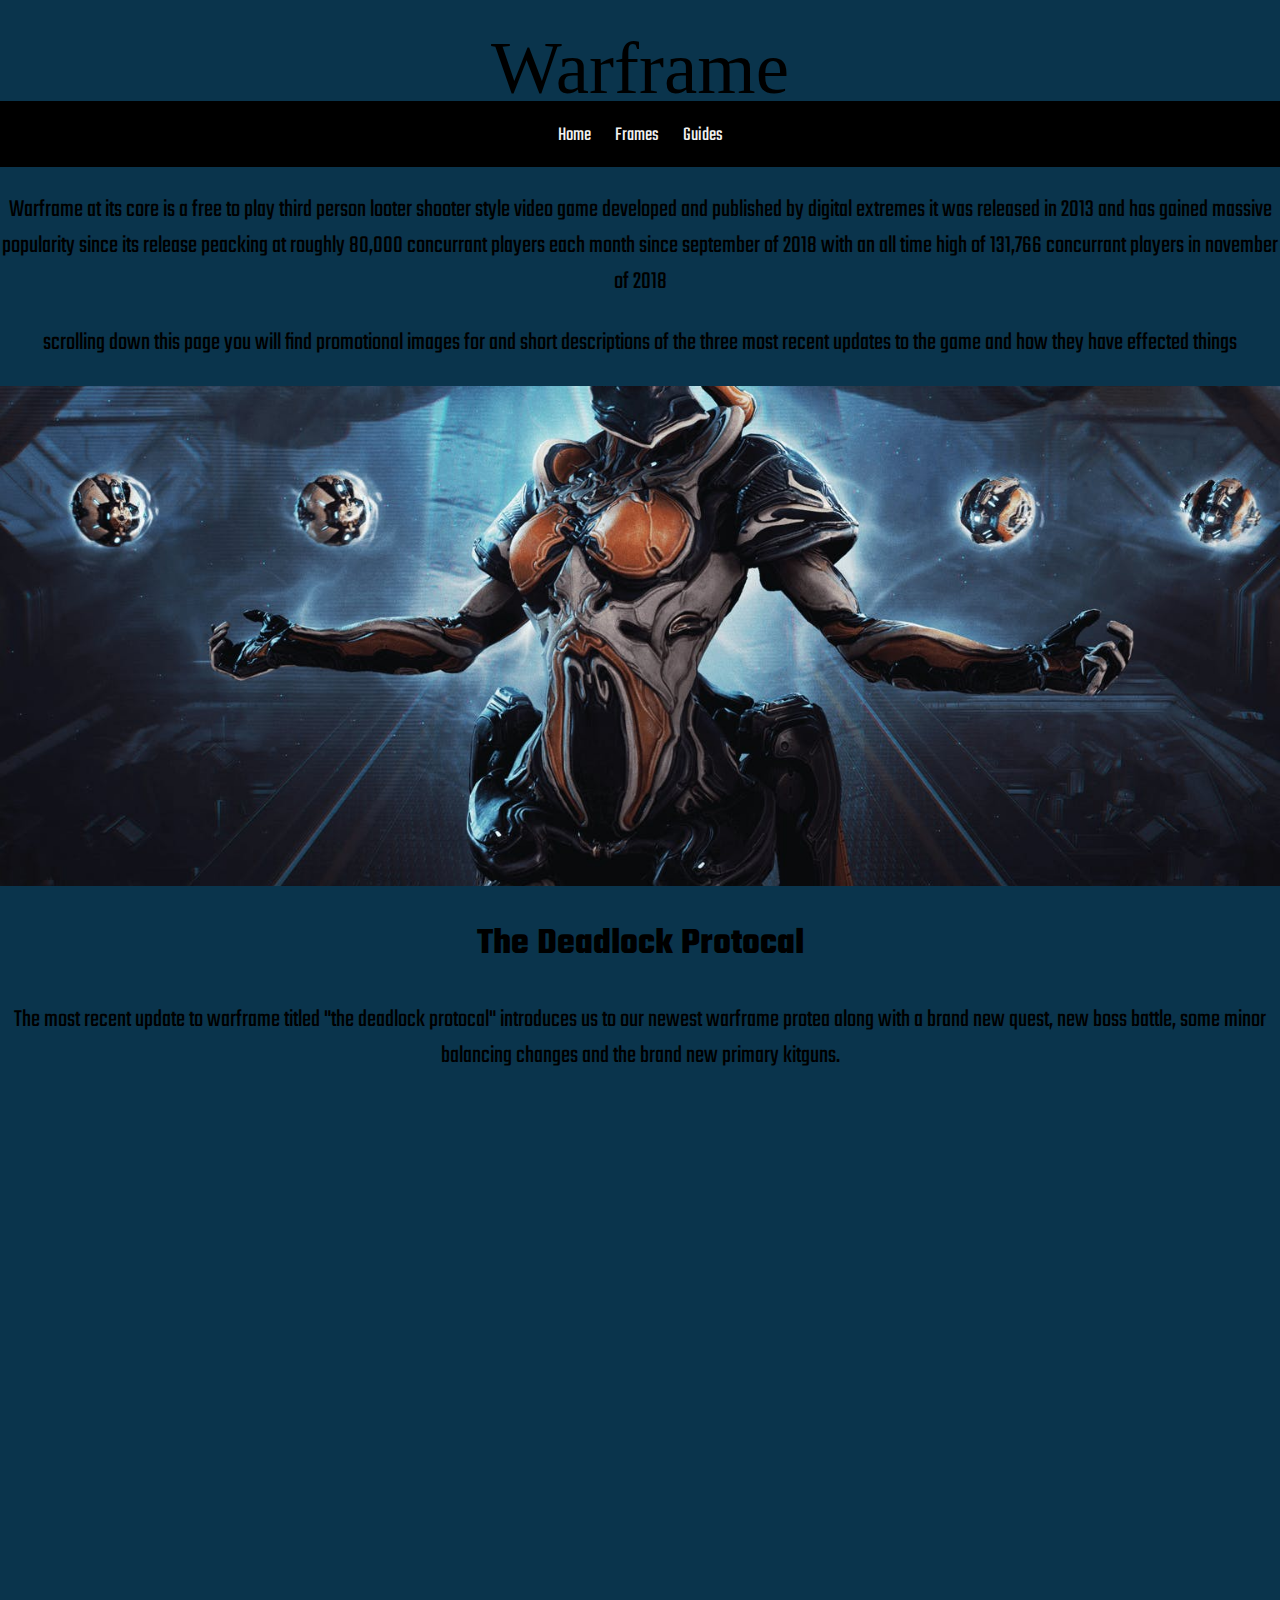
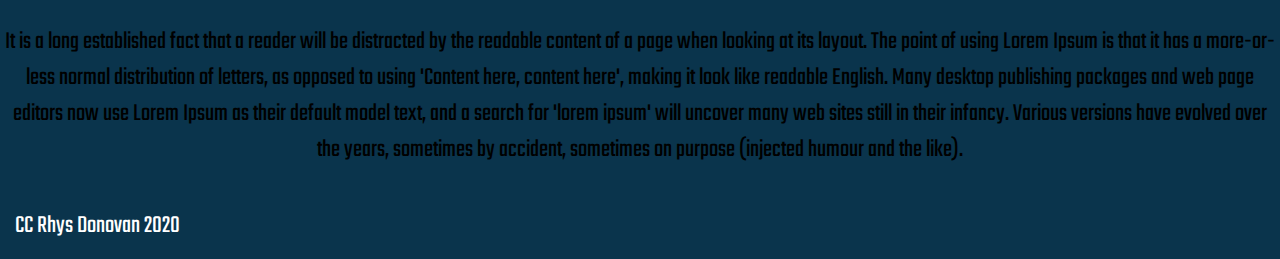
<file: index.html>
<!DOCTYPE HTML>

<html lang="en">
    
    

<head>
   <meta charset="UTF-8">
   <meta name="veiwport" content="Width=device-width, initial-scale=1.0">
   <link rel="stylesheet" href="Style.css">
   <link href="https://fonts.googleapis.com/css2?family=Teko&display=swap" rel="stylesheet">

   <title>Warframe home</title>
    
          
</head>

<body>
    
    <div class="wrapper">
            
        <div class="logo"> 
            
        </div>

        <div class="banner">
            Warframe
        </div>         

        

        <div class="box main">
            
         <div class="box nav">

              <a class="active" href="index.html">Home</a>
              <a href="frames.html">Frames</a>
              <a href="guides.html">Guides</a>

         </div>
            <P>
             Warframe at its core is a free to play third person looter shooter style video game developed and published by digital extremes it was released in 2013 and has gained massive popularity since its release peacking at roughly 80,000 concurrant players each month since september of 2018 with an all time high of 131,766 concurrant players in november of 2018
            
            </P>
            
            <p>
            scrolling down this page you will find promotional images for and short descriptions of the three most recent updates to the game and how they have effected things
            </p>
           
            <div class="parallax"></div>
            <h2>
            The Deadlock Protocal    
            </h2>
            <p>
            The most recent update to warframe titled "the deadlock protocal" introduces us to our newest warframe protea along with a brand new quest, new boss battle, some minor balancing changes and the brand new primary kitguns.    
            </p>

            <div class="parallax1"></div>
                          <P>
            It is a long established fact that a reader will be distracted by the readable content of a page when looking at its layout. The point of using Lorem Ipsum is that it has a more-or-less normal distribution of letters, as opposed to using 'Content here, content here', making it look like readable English. Many desktop publishing packages and web page editors now use Lorem Ipsum as their default model text, and a search for 'lorem ipsum' will uncover many web sites still in their infancy. Various versions have evolved over the years, sometimes by accident, sometimes on purpose (injected humour and the like).
            </P>
        </div>



        <div class="box footer">
                    CC Rhys Donovan 2020
        </div>                

    </div>    
        
</body>
</file>
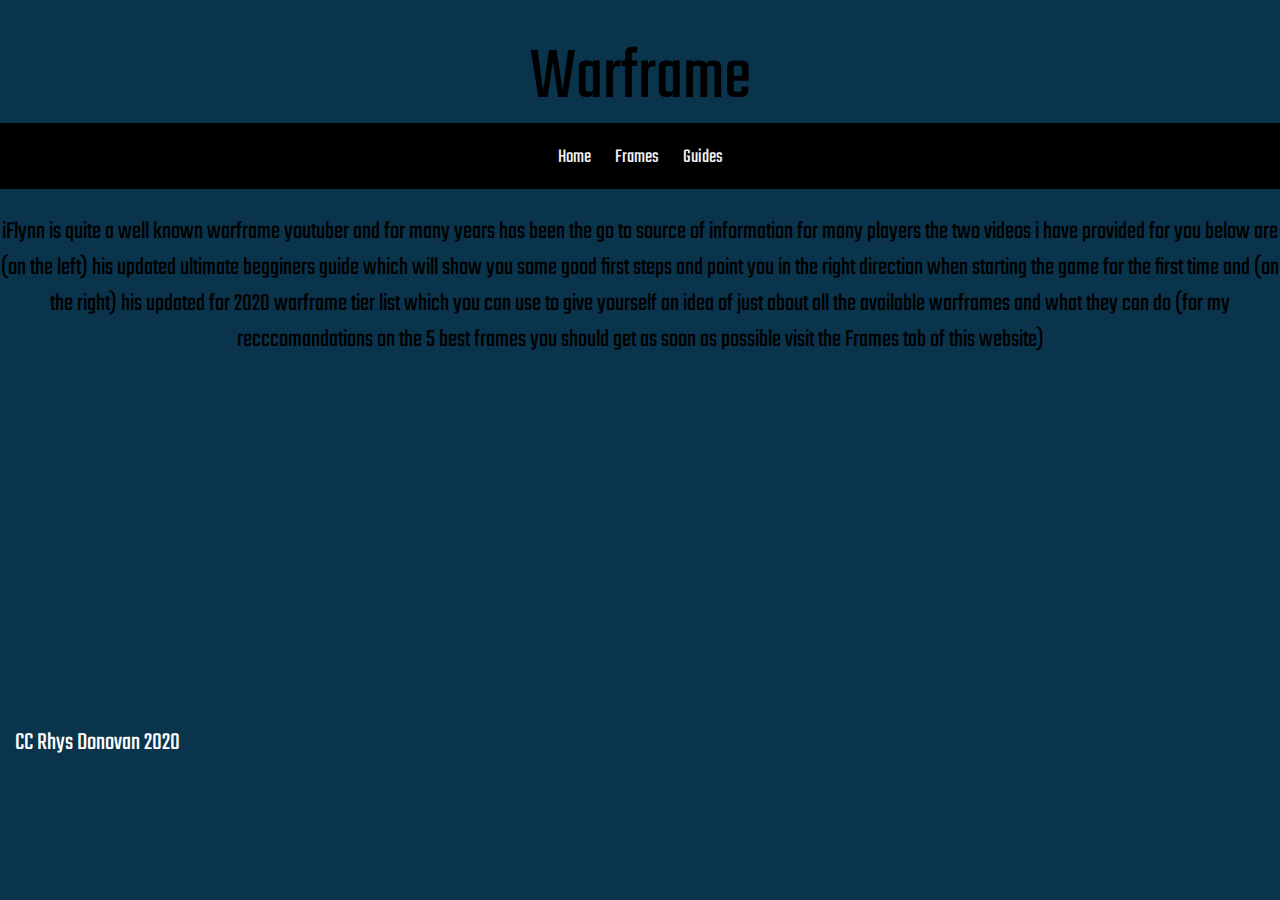
<file: guides.html>
<!DOCTYPE HTML>

<html lang="en">
    
    

<head>
       <meta charset="UTF-8">
       <meta name="veiwport" content="Width=device-width, initial-scale=1.0">
       <link rel="stylesheet" href="Style.css">
       <link href="https://fonts.googleapis.com/css2?family=Teko&display=swap" rel="stylesheet">
       <title>Warframe home</title>
    
          
</head>

<body>
    
    <div class="wrapper">
            
        <div class="logo"> 
            
        </div>

        <div class="box banner">
            Warframe
        </div>         
        

        

        <div class="box main">
                
            <div class="box nav">
                
              <a class="active" href="index.html">Home</a>
              <a href="frames.html">Frames</a>
              <a href="guides.html">Guides</a>

            </div>
        <P>
          iFlynn is quite a well known warframe youtuber and for many years has been the go to source of information for many players the two videos i have provided for you below are (on the left) his updated ultimate begginers guide which will show you some good first steps and point you in the right direction when starting the game for the first time and (on the right) his updated for 2020 warframe tier list which you can use to give yourself an idea of just about all the available warframes and what they can do (for my recccomandations on the 5 best frames you should get as soon as possible visit the Frames tab of this website)
        </P>
            <!--Beginners guide-->
            <iframe width="560" height="315" src="https://www.youtube.com/embed/JOkEA8yTpeI" frameborder="0" allow="accelerometer; autoplay; encrypted-media; gyroscope; picture-in-picture" allowfullscreen></iframe>
            
            <!--2020 tier list-->
            <iframe width="560" height="315" src="https://www.youtube.com/embed/m1JIIvKaLnE" frameborder="0" allow="accelerometer; autoplay; encrypted-media; gyroscope; picture-in-picture" allowfullscreen></iframe>
        </div>



        <div class="box footer">
            CC Rhys Donovan 2020
        </div>                

    </div>    
        
</body>
</file>
<file: Style.css>
body {
    padding: 0px;
    color: white;    /*-- Black --*/ 
    font-family: 'Taprom', cursive;
    margin: 0px;
    background-color: #0A344C; /*-- Midnight blue --*/
}


/*--- site grid setup ---*/

.wrapper{
    display: grid;
    grid-template-columns: 150px 5fr;
    grid-template-rows: auto;
    grid-template-areas: 
        "banner banner"
        "nav nav"
        "main main"
        "footer footer";
    
}
    
/*---end grid setup---*/

/* area styling */



.html {
    padding: 0px;
}

.box {
    padding: 15px;
    margin: 0px;
    background-color: #0A344C; /*-- Midnight blue --*/
    font-family: 'Teko', sans-serif;
    font-size: 25px;
}

/*.logo {
   height: 111px; 
   width: 148px;
} */


.main{
    grid-area: main;
    text-align: center;
    color: black;
    padding: 0px;
}

.banner{
    grid-area: banner;
    text-align: center;
    font-size: 75px;
    color: black;
    padding: 25px;
    margin: 0px;
}

.footer{
    grid-area: footer;
}

/* Add a black background color to the top navigation */
.nav {
    text-align: center;
    grid-area: nav;
    background-color: #000;
    overflow: hidden;
    padding: 15px;
    margin-top: -35px;
}

/* Style the links inside the navigation bar */
.nav a {
  text-align: center;
  color: #f2f2f2;
  text-align: center;
  padding: 1px 10px;
  text-decoration: none;
  font-size: 20px;
}

.nav a:hover {
  background-color: #ddd;
  color: black;
}

/* Add a color to the active/current link */
.nav a:active {
  background-color: #ddd;
  color: white;
}

  .parallax {

  background-image: url("WebsiteImages/Deadlock1.jpg");
  background-repeat: no-repeat;
  padding: 0px; 
  height: 500px;
  background-attachment: fixed;
  background-position: center;
  background-repeat: no-repeat;
  background-size: cover;
  }

  .parallax1 {

  background-image: url("WebsiteImages/glassmaker1.jpg");
  background-repeat: no-repeat;
  padding: 0px;
  height: 500px;
  background-attachment: fixed;
  background-position: center;
  background-repeat: no-repeat;
  background-size: cover;
  }

  .parallax2 {

  background-image: url("WebsiteImages/glassmaker1.jpg");
  background-repeat: no-repeat;
  padding: 0px;
  height: 500px;
  background-attachment: fixed;
  background-position: center;
  background-repeat: no-repeat;
  background-size: cover;
  }

  .parallax3 {

  background-image: url("WebsiteImages/glassmaker1.jpg");
  background-repeat: no-repeat;
  padding: 0px;
  height: 500px;
  background-attachment: fixed;
  background-position: center;
  background-repeat: no-repeat;
  background-size: cover;
  }

  .parallax4 {

  background-image: url("WebsiteImages/glassmaker1.jpg");
  background-repeat: no-repeat;
  padding: 0px;
  height: 500px;
  background-attachment: fixed;
  background-position: center;
  background-repeat: no-repeat;
  background-size: cover;
  }

  .parallax5 {

  background-image: url("WebsiteImages/glassmaker1.jpg");
  background-repeat: no-repeat;
  padding: 0px;
  height: 500px;
  background-attachment: fixed;
  background-position: center;
  background-repeat: no-repeat;
  background-size: cover;
  }

  .parallax6 {

  background-image: url("WebsiteImages/Wisp1.png");
  background-repeat: no-repeat;
  padding: 0px;
  width: 800px;
  height: 500px;
  background-attachment: fixed;
  background-position: center;
  background-repeat: no-repeat;
  background-size: 100%;
  }
/* end area style */
</file>
